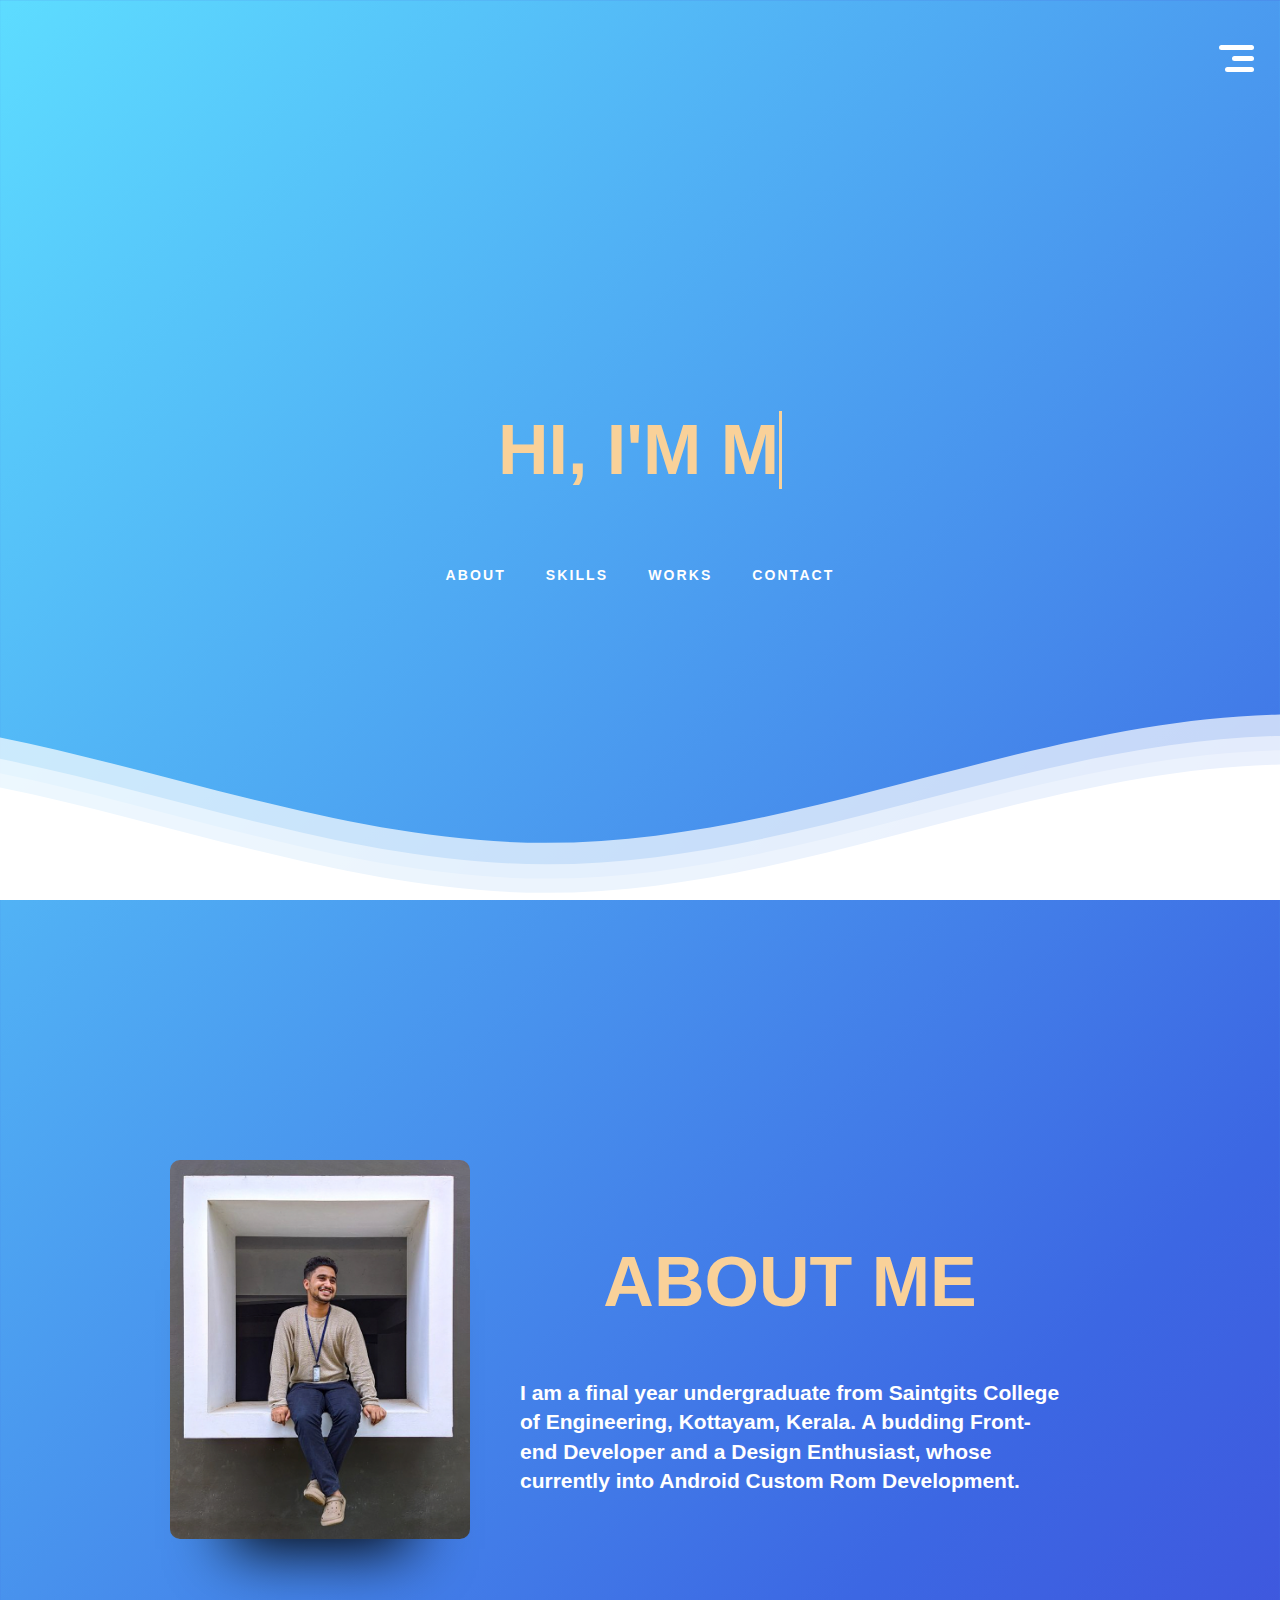
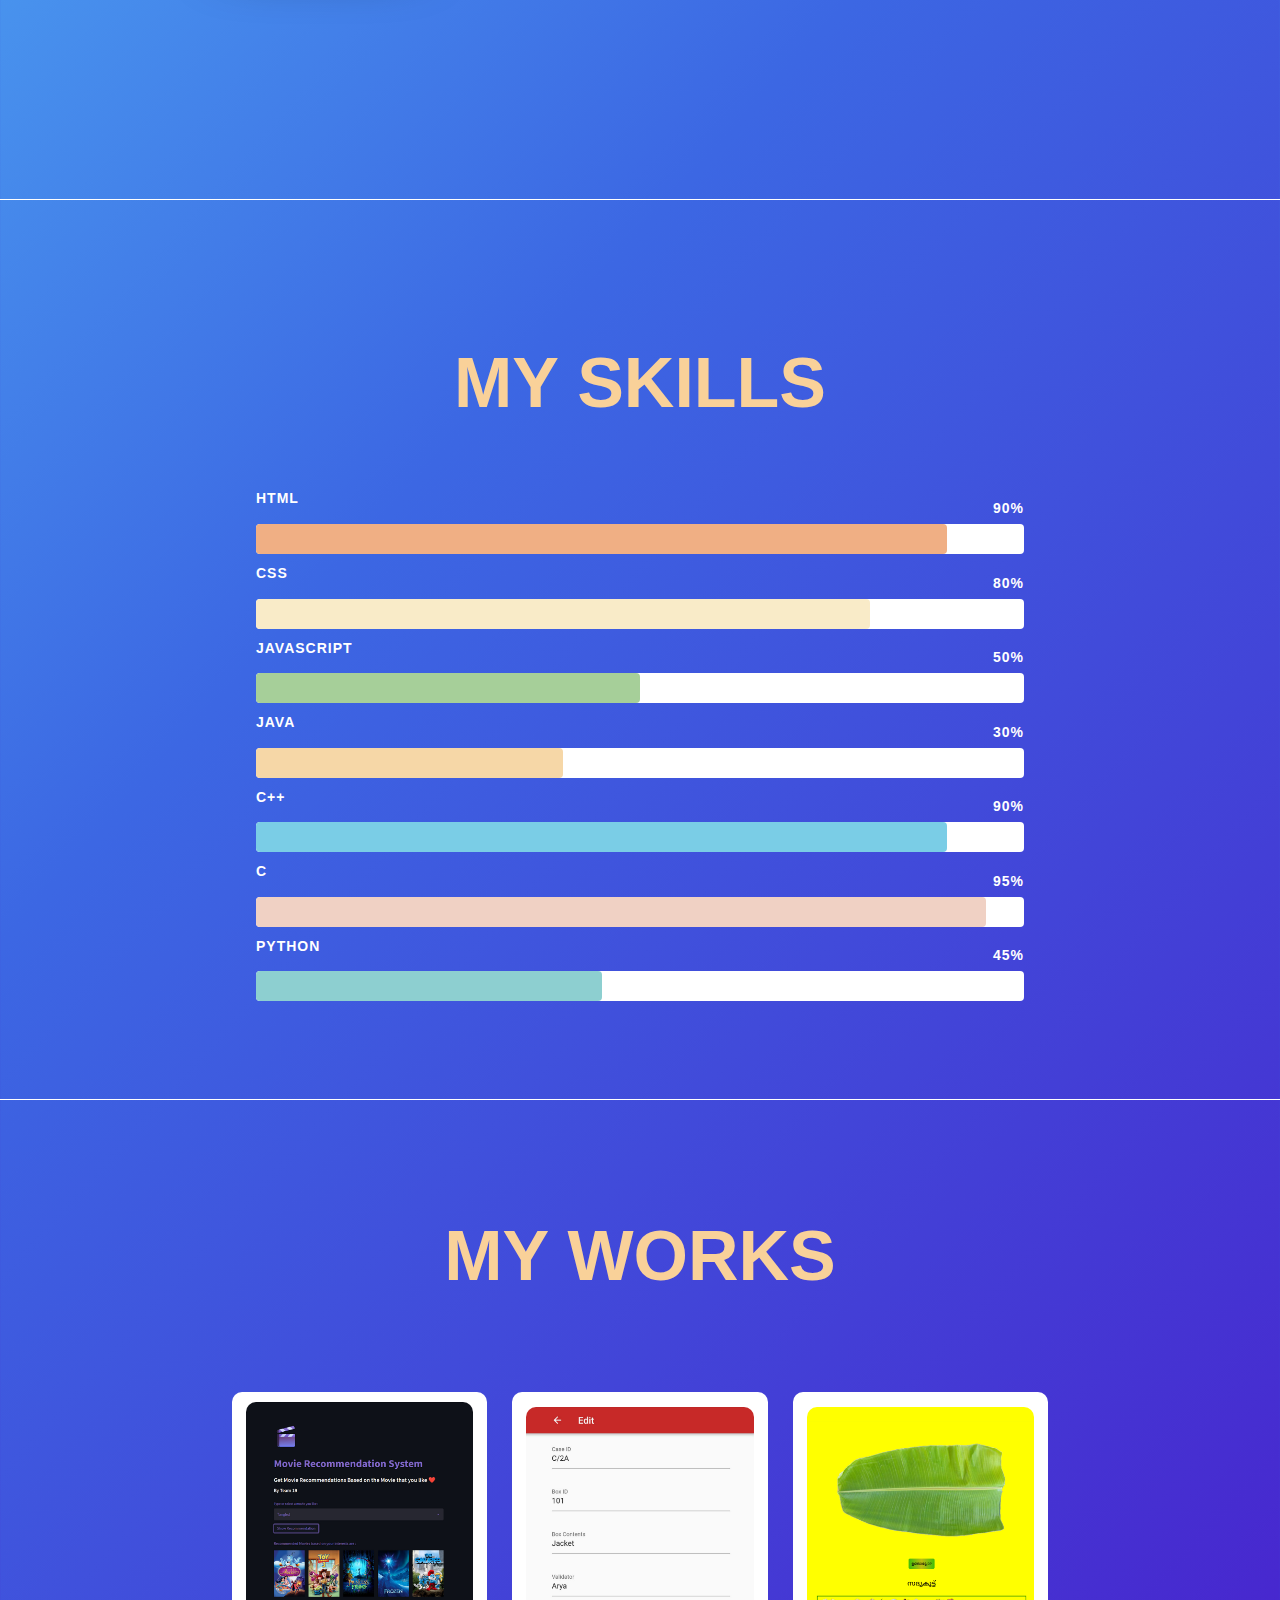
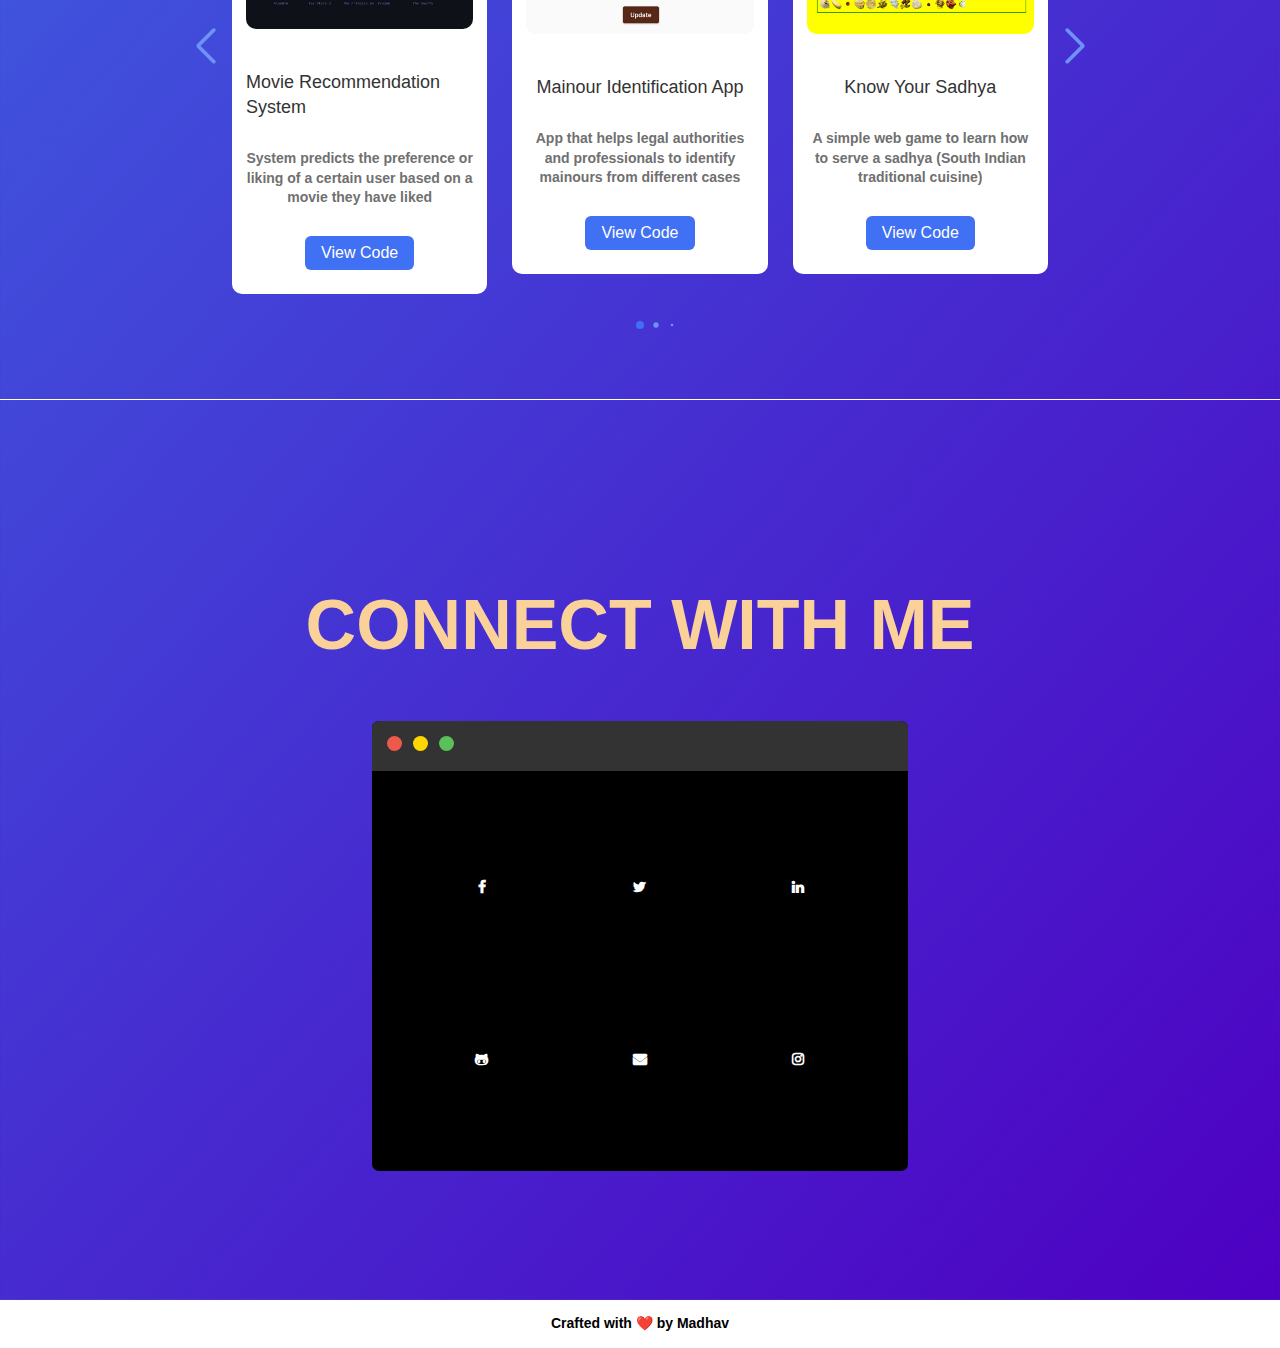
<file: index.html>
<!DOCTYPE html>
<html lang="en">
   <head>
      <meta charset="UTF-8">
      <meta http-equiv="X-UA-Compatible" content="IE=edge">
      <meta name="viewport" content="width=device-width, initial-scale=1.0">
      <title>Madhav Biju</title>
      <script src="https://ajax.googleapis.com/ajax/libs/jquery/1.9.1/jquery.min.js"></script>
      <link rel="stylesheet" href="css/style.css">
      <link rel="stylesheet" href="css/mobile-styles.css">
      <script src="js/script.js"></script>
      <link rel="stylesheet" href="css/swiper-bundle.min.css">
      <link rel="stylesheet" href="css/swiper-style.css">
      <link rel="stylesheet" href="https://cdnjs.cloudflare.com/ajax/libs/font-awesome/4.7.0/css/font-awesome.min.css">
   </head>
   <body>
      <div class="mobile_menu_button" id="mobile-menu-toggle">
         <span class="top"></span>
         <span class="middle"></span>
         <span class="bottom"></span>        
      </div>
      <div class="menu-overlay-wrapper" id="overlay">
         <nav class="overlay-menu">
            <ul>
               <li><a href="#home">Home</a></li>
               <li><a href="#about">About</a></li>
               <li><a href="#skills">Skills</a></li>
               <li><a href="#works">Works</a></li>
               <li><a href="#contact">Contact</a></li>
            </ul>
         </nav>
      </div>
      <div class="section" id="home">
         <div class="main-container" style="border: none;">
            <div class="landing">
               <h1 class="hl">Hi, I am Madhav.</h1>
            </div>
            <div class="nav">
               <ul>
               <li><a class="na" href="#about">About</a></li>
               <li><a class="na" href="#skills">Skills</a></li>
               <li><a class="na" href="#works">Works</a></li>
               <li><a class="na" href="#contact">Contact</a></li>
            </div>
            <!--Waves Container-->
            <div class="wavecont">
               <svg class="waves" xmlns="http://www.w3.org/2000/svg" xmlns:xlink="http://www.w3.org/1999/xlink"
                  viewBox="0 24 150 28" preserveAspectRatio="none" shape-rendering="auto">
                  <defs>
                     <path id="gentle-wave" d="M-160 44c30 0 58-18 88-18s 58 18 88 18 58-18 88-18 58 18 88 18 v44h-352z" />
                  </defs>
                  <g class="parallax">
                     <use xlink:href="#gentle-wave" x="48" y="0" fill="rgba(255,255,255,0.7" />
                     <use xlink:href="#gentle-wave" x="48" y="3" fill="rgba(255,255,255,0.5)" />
                     <use xlink:href="#gentle-wave" x="48" y="5" fill="rgba(255,255,255,0.3)" />
                     <use xlink:href="#gentle-wave" x="48" y="7" fill="#fff" />
                  </g>
               </svg>
            </div>
            <!--Waves end-->
         </div>
      </div>
      <div class="section" id="about">
         <div class="main-container">
            <div class="sbs">
               <div class="card card0">
                  <div class="border">
                     <h2 class="h2-card">Madhav Biju</h2>
                  </div>
               </div>
               <div class="txtcont">
                  <h1>About Me</h1>
                  <h2>I am a final year undergraduate from Saintgits College of Engineering, Kottayam, Kerala. A budding Front-end Developer and a Design Enthusiast, whose currently into Android Custom Rom Development. </h2>
               </div>
            </div>
         </div>
      </div>
      <div class="section" id="skills">
         <div class="main-container">
            <h1>My Skills</h1>
            <div class="box">
               <div class="skillbox">
                  <p>HTML</p>
                  <p>90%</p>
                  <div class="skill">
                     <div class="level" style="width: 90%; background: #F0AF84;"></div>
                  </div>
               </div>
               <div class="skillbox">
                  <p>CSS</p>
                  <p>80%</p>
                  <div class="skill">
                     <div class="level" style="width: 80%; background: #F9EBC8;"></div>
                  </div>
               </div>
               <div class="skillbox">
                  <p>JavaScript</p>
                  <p>50%</p>
                  <div class="skill">
                     <div class="level" style="width: 50%; background: #A6CF99;"></div>
                  </div>
               </div>
               <div class="skillbox">
                  <p>JAVA</p>
                  <p>30%</p>
                  <div class="skill">
                     <div class="level" style="width: 40%; background: #F6D7A7;"></div>
                  </div>
               </div>
               <div class="skillbox">
                  <p>C++</p>
                  <p>90%</p>
                  <div class="skill">
                     <div class="level" style="width: 90%; background: #7ACDE6;"></div>
                  </div>
               </div>
               <div class="skillbox">
                  <p>C</p>
                  <p>95%</p>
                  <div class="skill">
                     <div class="level" style="width: 95%; background: #F0D1C4;"></div>
                  </div>
               </div>
               <div class="skillbox">
                  <p>Python</p>
                  <p>45%</p>
                  <div class="skill">
                     <div class="level" style="width: 45%; background: #8DCFD0;"></div>
                  </div>
               </div>
            </div>
         </div>
      </div>
      <div class="section" id="works">
         <div class="main-container">
            <h1>My Works</h1>
            <div class="slide-container swiper">
               <div class="slide-content">
                  <div class="card-wrapper swiper-wrapper">
                     <div class="cardw swiper-slide">
                        <div class="image-content">
                           <div class="card-image">
                              <img src="assets/works/mrs.jpg" alt="" class="card-img">
                           </div>
                        </div>
                        <div class="card-content">
                           <h2 class="name">Movie Recommendation System</h2>
                           <p class="description">System predicts the preference or liking of a certain user based on a movie they have liked</p>
                           <button class="button" onclick="window.location.href = 'https://github.com/madhavbiju/Movie-Recommendation-System';">View Code</button>
                        </div>
                     </div>
                     <div class="cardw swiper-slide">
                        <div class="image-content">
                           <span class="overlay"></span>
                           <div class="card-image">
                              <img src="assets/works/tdms.jpg" alt="" class="card-img">
                           </div>
                        </div>
                        <div class="card-content">
                           <h2 class="name">Mainour Identification App</h2>
                           <p class="description">App that helps legal authorities and
                              professionals to identify mainours from different
                              cases
                           </p>
                           <button class="button" onclick="window.location.href = 'https://github.com/madhavbiju/Thondimuthal';">View Code</button>
                        </div>
                     </div>
                     <div class="cardw swiper-slide">
                        <div class="image-content">
                           <span class="overlay"></span>
                           <div class="card-image">
                              <img src="assets/works/kys.jpg" alt="" class="card-img">
                           </div>
                        </div>
                        <div class="card-content">
                           <h2 class="name">Know Your Sadhya</h2>
                           <p class="description">A simple web game to learn how to serve a
                              sadhya (South Indian traditional cuisine)
                           </p>
                           <button class="button" onclick="window.location.href = 'https://github.com/madhavbiju/Know-Your-Sadhya';">View Code</button>
                        </div>
                     </div>
                     <div class="cardw swiper-slide">
                        <div class="image-content">
                           <span class="overlay"></span>
                           <div class="card-image">
                              <img src="assets/works/rrs.jpg" alt="" class="card-img">
                           </div>
                        </div>
                        <div class="card-content">
                           <h2 class="name">Railway Reservation System</h2>
                           <p class="description">Provides an interface to view Train Schedules, Book and Cancel Ticket
                            </p>
                           <button class="button" onclick="window.location.href = 'https://github.com/madhavbiju/railway-management-system';">View Code</button>
                        </div>
                     </div>
                     <div class="cardw swiper-slide">
                        <div class="image-content">
                           <span class="overlay"></span>
                           <div class="card-image">
                              <img src="assets/works/rc.jpg" alt="" class="card-img">
                           </div>
                        </div>
                        <div class="card-content">
                           <h2 class="name">ReChat - Personal Chat App</h2>
                           <p class="description">A real time chat app developed using ReactJs and
                              Firebase
                           </p>
                           <button class="button" onclick="window.location.href = 'https://github.com/madhavbiju/React-Chat-App';">View Code</button>
                        </div>
                     </div>
                     <div class="cardw swiper-slide">
                        <div class="image-content">
                           <span class="overlay"></span>
                           <div class="card-image">
                              <img src="assets/works/sn.jpg" alt="" class="card-img">
                           </div>
                        </div>
                        <div class="card-content">
                           <h2 class="name">subNow()</h2>
                           <p class="description">A Simple Webpage that provides the details of the ongoing Class</p>
                           <button class="button" onclick="window.location.href = 'https://github.com/madhavbiju/subNow';">View Code</button>
                        </div>
                     </div>
                     <div class="cardw swiper-slide">
                        <div class="image-content">
                           <span class="overlay"></span>
                           <div class="card-image">
                              <img src="assets/works/ffe.jpg" alt="" class="card-img">
                           </div>
                        </div>
                        <div class="card-content">
                           <h2 class="name">Feedback Filler Extension</h2>
                           <p class="description">A Chrome Extension to Automatically fill Linway's Feedback Forms</p>
                           <button class="button" onclick="window.location.href = 'https://github.com/madhavbiju/Feedback-Filler-Chrome-Extension';">View Code</button>
                        </div>
                     </div>
                     <div class="cardw swiper-slide">
                        <div class="image-content">
                           <span class="overlay"></span>
                           <div class="card-image">
                              <img src="assets/works/cta.jpg" alt="" class="card-img">
                           </div>
                        </div>
                        <div class="card-content">
                           <h2 class="name">Classes to Attend</h2>
                           <p class="description">A simple flutter app which calucates the number of classes you need to attend to get 75% attendance</p>
                           <button class="button" onclick="window.location.href = 'https://github.com/madhavbiju/classesToAttend';">View Code</button>
                        </div>
                     </div>
                     <div class="cardw swiper-slide">
                        <div class="image-content">
                           <span class="overlay"></span>
                           <div class="card-image">
                              <img src="assets/works/cos.jpg" alt="" class="card-img">
                           </div>
                        </div>
                        <div class="card-content">
                           <h2 class="name">Cherish OS for Violet</h2>
                           <p class="description">AOSP Based Custom rom for Redmi Note 7 Pro (violet)</p>
                           <button class="button" onclick="window.location.href = 'https://github.com/madhavbiju/S_device_xiaomi_violet-OSS';">View Code</button>
                        </div>
                     </div>
                  </div>
               </div>
               <div class="swiper-button-next swiper-navBtn"></div>
               <div class="swiper-button-prev swiper-navBtn"></div>
               <div class="swiper-pagination"></div>
            </div>
         </div>
      </div>
      <div class="section" id="contact">
         <div class="main-container" style="border: none;">
            <div class="cwm">
               <h1>Connect with Me</h1>
               <div class="window">
                  <div class="header">
                     <div class="dot"></div>
                     <div class="dot"></div>
                     <div class="dot"></div>
                  </div>
                  <div class="cmi">
                     <a class="ia" href="https://www.facebook.com/madhavbiju01/"><span>Facebook</span></a>
                     <a class="ia" href="https://twitter.com/MadhavBiju"><span>Twitter</span></a>
                     <a class="ia" href="https://www.linkedin.com/in/madhav-biju-175154211/"><span>LinkedIn</span></a>
                     <a class="ia" href="https://github.com/madhavbiju"><span>Github</span></a>
                     <a class="ia" href="mailto:madhavbiju01@gmail.com"><span>Email</span></a>
                     <a class="ia" href="https://www.instagram.com/madhavbiju/"><span>Instagram</span></a>
                  </div>
               </div>
            </div>
         </div>
      </div>
      <footer>
         <p>Crafted with ❤️ by Madhav</p>
      </footer>
   </body>
   <script src="js/swiper-bundle.min.js"></script>
   <script src="js/swiper-script.js"></script>
</html>
</file>
<file: css/style.css>
@property --rotate {
  syntax: "<angle>";
  initial-value: 132deg;
  inherits: false;
}

* {
  box-sizing: border-box;
}

body {
  background-color: #3c67e3;
  width: 100%;
  margin: 0px;
  font: bold 14px/1.4 "Open Sans", arial, sans-serif;
  color: white;
  background-image: linear-gradient(
    var(--rotate),
    #5ddcff,
    #3c67e3 43%,
    #4e00c2
  );
  opacity: 1;
  transition: opacity 0.5s;
  animation: spin 10s linear infinite;
}

@keyframes spin {
  0% {
    --rotate: 0deg;
  }
  100% {
    --rotate: 360deg;
  }
}

html {
  scroll-behavior: smooth;
}

.nav {
  position: absolute;
  bottom: 30%;
  width: 80%;
  display: flex;
  justify-content: center;
}

ul {
  padding: 0;
  list-style: none;
  display: table;
  width: auto;
  text-align: center;
}

li {
  display: table-cell;
  position: relative;
  padding: 15px 0;
}

.na {
  color: white;
  text-transform: uppercase;
  text-decoration: none;
  letter-spacing: 0.15em;
  display: inline-block;
  padding: 15px 20px;
  position: relative;
}

.na:after {
  background: none repeat scroll 0 0 transparent;
  bottom: 0;
  content: "";
  display: block;
  height: 2px;
  left: 50%;
  position: absolute;
  background: white;
  transition: width 0.3s ease 0s, left 0.3s ease 0s;
  width: 0;
}
.na:hover:after {
  width: 100%;
  left: 0;
}

.section {
  width: 100%;
  height: 100vh;
  display: -webkit-box;
  display: -ms-flexbox;
  display: flex;
  -webkit-box-pack: center;
  -ms-flex-pack: center;
  justify-content: center;
  -webkit-box-align: center;
  -ms-flex-align: center;
}

.main-container {
  display: flex;
  flex-direction: column;
  align-items: center;
  justify-content: center;
  height: 100%;
  width: 100%;
  border-bottom: 1px white solid;
}

.sbs {
  display: flex;
  align-items: center;
  justify-content: center;
}

.txtcont {
  padding: 0px 50px 0px 50px;
  width: 50%;
}

.hl::before {
  transform: scaleX(0);
  transform-origin: bottom right;
}

.hl:hover::before {
  transform: scaleX(1);
  transform-origin: bottom left;
}

.hl::before {
  content: " ";
  display: block;
  position: absolute;
  top: 0;
  right: 0;
  bottom: 0;
  left: 0;
  inset: 0 0 0 0;
  background: white;

  z-index: -1;
  transition: transform 0.3s ease;
}

.hl {
  position: relative;
}

/* Wave Animation */

.wavecont {
  position: absolute;
  bottom: 0;
  left: 0;
  width: 100%;
  box-sizing: border-box;
  display: flex;
  justify-content: center;
}

.waves {
  position: relative;
  width: 100%;
  min-height: 100px;
  max-height: 200px;
}

.parallax > use {
  animation: move-forever 25s cubic-bezier(0.55, 0.5, 0.45, 0.5) infinite;
}
.parallax > use:nth-child(1) {
  animation-delay: -2s;
  animation-duration: 7s;
}
.parallax > use:nth-child(2) {
  animation-delay: -3s;
  animation-duration: 10s;
}
.parallax > use:nth-child(3) {
  animation-delay: -4s;
  animation-duration: 13s;
}
.parallax > use:nth-child(4) {
  animation-delay: -5s;
  animation-duration: 20s;
}
@keyframes move-forever {
  0% {
    transform: translate3d(-90px, 0, 0);
  }
  100% {
    transform: translate3d(85px, 0, 0);
  }
}

/* Hamburger */

.mobile_menu_button {
  position: fixed;
  top: 5%;
  right: 2%;
  height: 27px;
  width: 35px;
  cursor: pointer;
  z-index: 1000;
  transition: opacity 0.25s ease;
}
.mobile_menu_button:hover {
  opacity: 0.7;
}
.mobile_menu_button.active .top {
  transform: translateY(11px) translateX(0) rotate(45deg);
  background: #000;
}
.mobile_menu_button.active .middle {
  opacity: 0;
  background: #000;
}
.mobile_menu_button.active .bottom {
  transform: translateY(-11px) translateX(0) rotate(-45deg);
  background: #000;
}
.mobile_menu_button span {
  background: white;
  border: none;
  border-radius: 3px;
  height: 5px;
  width: 100%;
  position: absolute;
  top: 0;
  right: 0;
  transition: all 0.35s ease;
  cursor: pointer;
}
.mobile_menu_button span:nth-of-type(2) {
  top: 11px;
  width: 65%;
}
.mobile_menu_button span:nth-of-type(3) {
  top: 22px;
  width: 85%;
}
.mobile_menu_button.active span {
  width: 100%;
}

.menu-overlay-wrapper {
  position: fixed;
  background: white;
  z-index: 999;
  top: 0;
  left: 0;
  width: 100%;
  height: 0%;
  opacity: 0;
  visibility: hidden;
  transition: opacity 0.35s, visibility 0.35s, height 0.35s;
  overflow: hidden;
  display: flex;
}
.menu-overlay-wrapper.open {
  opacity: 1;
  visibility: visible;
  height: 100%;
}
.menu-overlay-wrapper.open li {
  animation: fadeInRight 0.5s ease forwards;
  animation-delay: 0.35s;
}
.menu-overlay-wrapper.open li:nth-of-type(2) {
  animation-delay: 0.4s;
}
.menu-overlay-wrapper.open li:nth-of-type(3) {
  animation-delay: 0.45s;
}
.menu-overlay-wrapper.open li:nth-of-type(4) {
  animation-delay: 0.5s;
}
.menu-overlay-wrapper.open li:nth-of-type(5) {
  animation-delay: 0.55s;
}
.menu-overlay-wrapper nav {
  position: relative;
  height: 70%;
  width: 100%;
  padding: 0 50px;
  top: 50%;
  transform: translateY(-50%);
  font-size: 32px;
  font-weight: 400;
  text-align: left;
}
.menu-overlay-wrapper ul {
  list-style: none;
  padding: 0;
  margin: 0 auto;
  display: inline-block;
  position: relative;
  height: 100%;
  display: flex;
  flex-direction: column;
  align-items: center;
  justify-content: center;
}
.menu-overlay-wrapper ul li {
  display: block;
  height: 15%;
  min-height: 50px;
  position: relative;
  opacity: 0;
}
.menu-overlay-wrapper ul li a {
  display: block;
  position: relative;
  color: #33393a;
  text-decoration: none;
  overflow: hidden;
}

@keyframes fadeInRight {
  0% {
    opacity: 0;
    left: 20%;
  }
  100% {
    opacity: 1;
    left: 0;
  }
}

/* Profile Card */

.border {
  height: 369px;
  width: 290px;
  background: transparent;
  border-radius: 10px;
  transition: border 1s;
  position: relative;
}
.border:hover {
  border: 1px solid #fff;
}

.card {
  height: 379px;
  width: 300px;
  background: #808080;
  border-radius: 10px;
  transition: background 0.8s;
  overflow: hidden;
  background: #000;
  box-shadow: 0 70px 63px -60px #000;
  display: flex;
  justify-content: center;
  align-items: center;
  position: relative;
}
.card0 {
  background: url("../assets/dp.jpg") center center no-repeat;
  background-size: 300px;
}
.card0:hover {
  background: url("../assets/dp.jpg") center 25% no-repeat;
  background-size: 600px;
}
.card0:hover h2 {
  opacity: 1;
}

.h2-card {
  color: #fff;
  margin: 20px;
  opacity: 0;
  transition: opacity 1s;
}

.box {
  width: 60%;
}

.skillbox {
  box-sizing: border-box;
  width: 100%;
  margin: 10px 0;
}
.skillbox p {
  padding: 0;
  letter-spacing: 1px;
  margin: 0 0 15px;
  text-transform: uppercase;
  color: #fff;
  font-weight: bold;
}
.skillbox p:nth-child(2) {
  float: right;
  position: relative;
  top: -25px;
}

.skill {
  box-sizing: border-box;
  background: #fff;
  border-radius: 4px;
}
.level {
  width: 100%;
  height: 30px;
  border-radius: 4px;
}

.cmi {
  padding: 30px;
  display: flex;
  width: 100%;
  height: 90%;
  align-items: center;
  justify-content: space-around;
  flex-wrap: wrap;
}

/* Icons */

.ia {
  flex: 1 0 30%;
  color: #fff;
  border-radius: 4px;
  text-align: center;
  text-decoration: none;
  font-family: fontawesome;
  position: relative;
  display: inline-block;
  width: 100px;
  height: 100px;
  padding-top: 40px;
  -o-transition: all 0.5s;
  -webkit-transition: all 0.5s;
  -moz-transition: all 0.5s;
  transition: all 0.5s;
  -webkit-font-smoothing: antialiased;
}

.ia:hover {
  background: grey;
}

/* pop-up text */

.ia span {
  color: #666;
  position: absolute;
  font-family: sans-serif;
  bottom: 0;
  left: -25px;
  right: -25px;
  padding: 5px 7px;
  z-index: -1;
  font-size: 14px;
  border-radius: 2px;
  background: #fff;
  visibility: hidden;
  opacity: 0;
  -o-transition: all 0.5s cubic-bezier(0.68, -0.55, 0.265, 1.55);
  -webkit-transition: all 0.5s cubic-bezier(0.68, -0.55, 0.265, 1.55);
  -moz-transition: all 0.5s cubic-bezier(0.68, -0.55, 0.265, 1.55);
  transition: all 0.5s cubic-bezier(0.68, -0.55, 0.265, 1.55);
}

/* pop-up text arrow */

.ia span:before {
  content: "";
  width: 0;
  height: 0;
  border-left: 5px solid transparent;
  border-right: 5px solid transparent;
  border-top: 5px solid #fff;
  position: absolute;
  bottom: -5px;
  left: 40px;
}

/* text pops up when icon is in hover state */

.ia:hover span {
  z-index: 999;
  bottom: 110px;
  visibility: visible;
  opacity: 1;
}

/* font awesome icons */

.ia:nth-of-type(1):before {
  content: "\f09a";
}
.ia:nth-of-type(2):before {
  content: "\f099";
}
.ia:nth-of-type(3):before {
  content: "\f0e1";
}
.ia:nth-of-type(4):before {
  content: "\f113";
}
.ia:nth-of-type(5):before {
  content: "\f0e0";
}
.ia:nth-of-type(6):before {
  content: "\f16d";
}

.header {
  width: 100%;
  padding: 15px;
  background: #333;
  border-radius: 7px 7px 0 0;
}

.cwm {
  height: 100%;
  display: flex;
  flex-direction: column;
  align-items: center;
  justify-content: center;
}

.window {
  width: 80%;
  background: #000;
  height: 50%;
  border-radius: 7px;
}

.dot {
  height: 15px;
  width: 15px;
  background: #ed594a;
  display: inline-block;
  border-radius: 50%;
  margin-right: 7px;
}

.dot:nth-child(2) {
  background: #fdd800;
}

.dot:nth-child(3) {
  background: #5ac05a;
}

footer {
  width: 100%;
  position: absolute;
  text-align: center;
  background-color: white;
  color: black;
}

h1 {
  text-align: center;
  font-size: 5em;
  color: #f9d199;
  text-transform: uppercase;
}

span {
  border-right: 0.05em solid;
  animation: caret 1s steps(1) infinite;
}

@keyframes caret {
  50% {
    border-color: transparent;
  }
}
</file>
<file: css/mobile-styles.css>
/*Shrinking for mobile*/
@media (max-width: 768px) {
  .nav {
    display: none;
  }

  h1 {
    font-size: 3em;
  }

  .sbs {
    max-height: 100%;
    flex-direction: column;
  }

  h2 {
    font-size: 18px;
  }

  .txtcont {
    max-height: 100%;
    width: 100%;
    height: 50%;
  }

  .border {
    height: 100%;
  }

  .waves {
    height: 150px;
    min-height: 40px;
  }
}

@media screen and (max-height: 300px) {
  ul {
    margin-top: 40px;
  }
}
</file>
